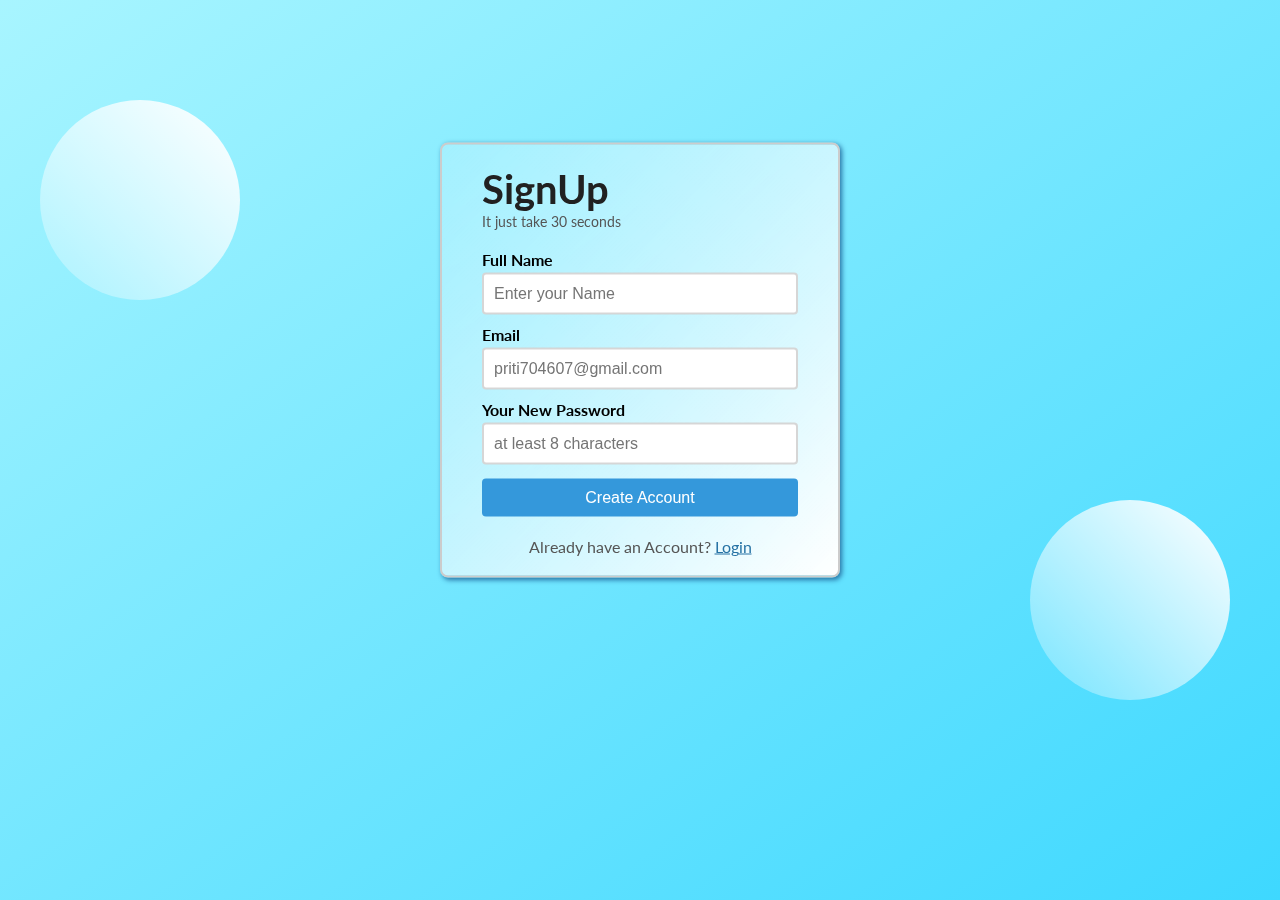
<file: SignUp_PageProject/index.html>
<!DOCTYPE html>
<html lang="en">

<head>
    <meta charset="UTF-8">
    <meta http-equiv="X-UA-Compatible" content="IE=edge">
    <meta name="viewport" content="width=device-width, initial-scale=1.0">
    <title>SignUP Form</title>
    <link rel="stylesheet" href="style.css">
</head>

<body>
    <div class="outer-box">
        <div class="inner-box">
            <header class="signup-header">
                <h1>SignUp</h1>
                <p>It just take 30 seconds</p>
            </header>
            <main class="signup-body">
                <form action="#">
                    <p>
                        <label for="fullname">Full Name</label>

                        <input type="text" id="fullname" placeholder="Enter your Name" required>
                    </p>
                    <p>
                        <label for="email">Email</label>
                        <input type="email" id="Email" placeholder="priti704607@gmail.com" required>
                    </p>
                    <p>
                        <label for="password">Your New Password</label>
                        <input type="password" id="password" placeholder="at least 8 characters" required>
                    </p>
                    <p>

                        <input type="submit" id="submit" value="Create Account">
                    </p>
                </form>
            </main>
            <footer class="signup-footer">
                <p>Already have an Account? <a href="#">Login</a></p>
            </footer>
        </div>
        <div class="circle c1"></div>
        <div class="circle c2"></div>
    </div>
</body>

</html>
</file>
<file: SignUp_PageProject/style.css>
@import url('https://fonts.googleapis.com/css2?family=Lato:wght@400;700&display=swap');

*{
    margin: 0;
    padding: 0;
    box-sizing: border-box;
}
body{
    font-family: 'Lato', sans-serif;
}
.outer-box{
    width: 100vw;
    height: 100vh;
background:linear-gradient(to top left,#3ed8ff,#a8f5ff);
}   
.inner-box{
    width: 400px;
    margin: 0 auto;
    position: relative;
    top: 40%;
    transform: translateY(-50%);
    padding: 20px 40px;
    /* background-color: #ffffff09; */
    background: linear-gradient(to top left,#ffffffff,#ffffff33);
    backdrop-filter: blur(8px);
    border-radius: 8px;
    box-shadow: 2px 2px 5px #2773a5;
    border: 2px solid #ccc;
    z-index: 2;
}
.signup-header h1{
    font-size: 2.5rem;
    color: #212121;

}
.signup-header p{
            font-size: 0.9rem;
            color:#555;


}
.signup-body{
    margin: 20px 0;
}
.signup-body p{
    margin: 10px  0;
}
.signup-body p label{
    display: block;
    font-weight: bold;
}
.signup-body p input{
    width: 100%;
    padding: 10px;
    border: 2px solid #cccc;
    border-radius: 4px;
    font-size: 1rem;
    margin-top: 4px;
}
.signup-body p input[type="submit"]{
    background-color: #3498db;
    border: none;
    color: white;
    cursor: pointer;
}
.signup-body p input[type="submit"]:hover{
    background-color: #2773a5;
}
.signup-footer p{
    color: #555;
    text-align: center;

}
.signup-footer p a{
    color: #2773a5;
}
.circle{
    width:200px;
    height:200px;
    border-radius: 100px;
    background: linear-gradient(to top right, #ffffff33, #ffffffff);
    position:absolute;
}
.c1{
    top:100px;
    left:40px;

}
.c2{
    bottom: 200px;
    right: 50px;
}
</file>
